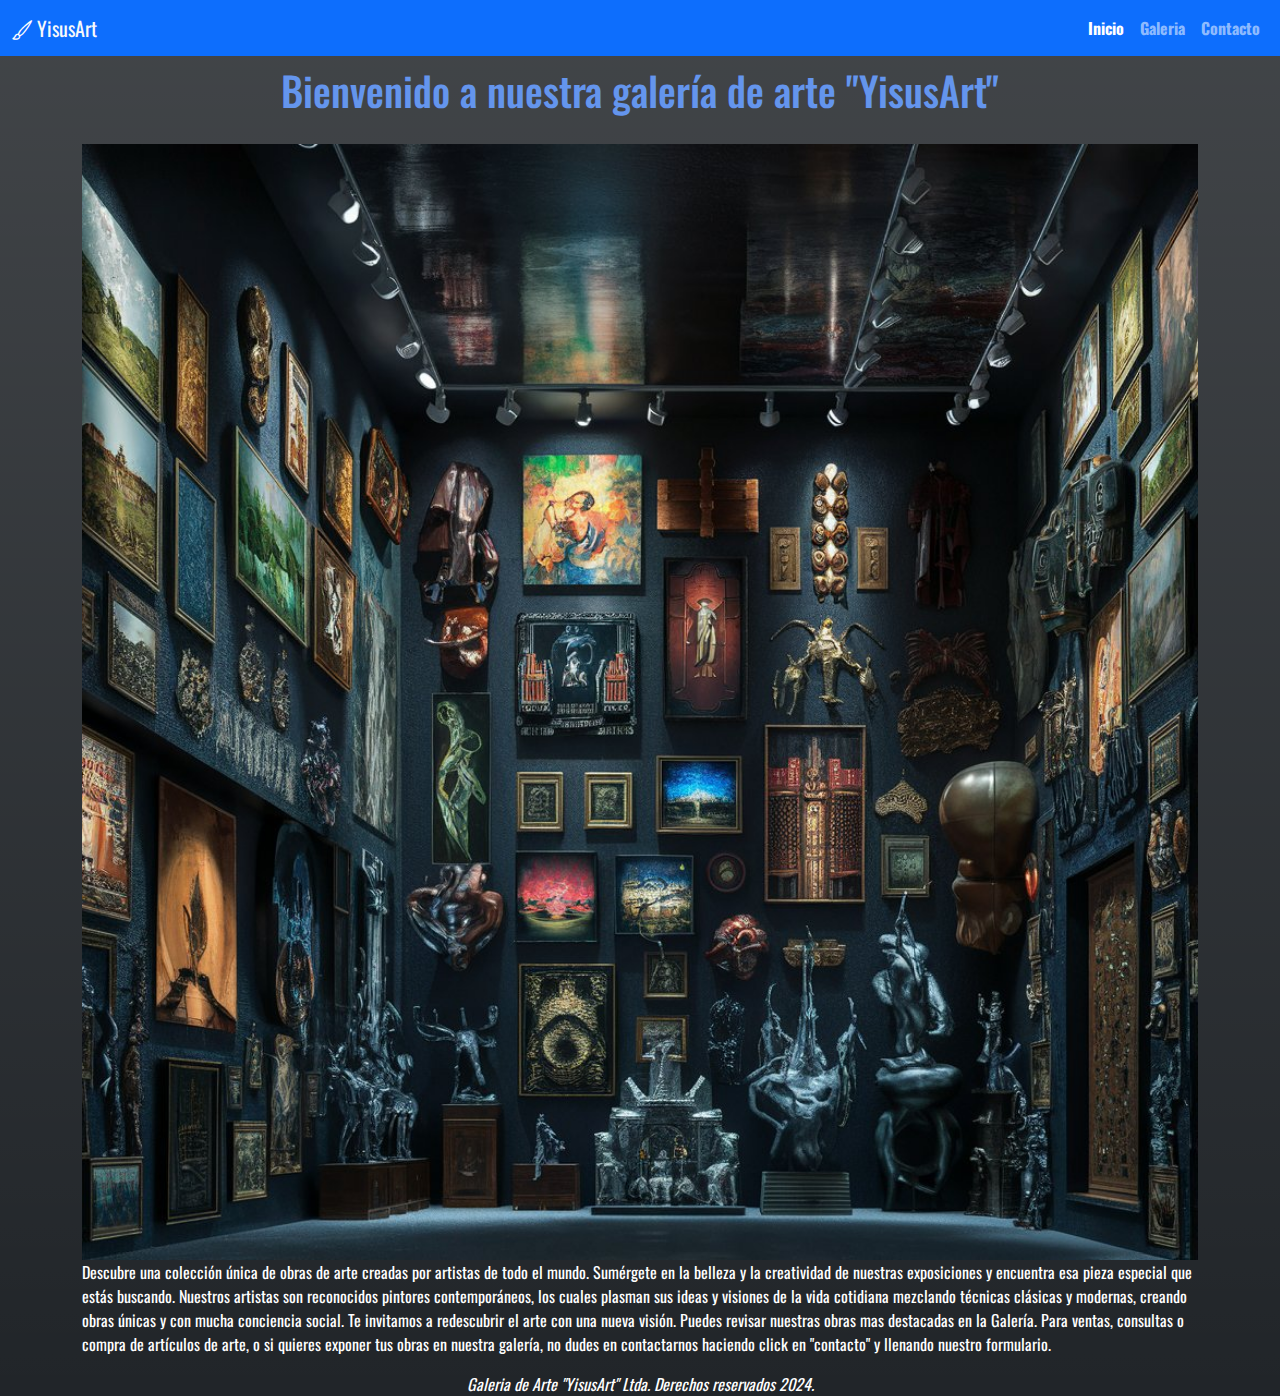
<file: index.html>
<!DOCTYPE html>
<html lang="es">
<head>
    <meta charset="UTF-8">
    <meta name="viewport" content="width=device-width, initial-scale=1">
    <title>Galería de Arte "YisusArt"</title>
    <link href="https://cdn.jsdelivr.net/npm/bootstrap@5.3.3/dist/css/bootstrap.min.css" rel="stylesheet" integrity="sha384-QWTKZyjpPEjISv5WaRU9OFeRpok6YctnYmDr5pNlyT2bRjXh0JMhjY6hW+ALEwIH" crossorigin="anonymous">
    <link rel="stylesheet" href="https://cdn.jsdelivr.net/npm/bootstrap-icons@1.11.3/font/bootstrap-icons.min.css">
    <link rel="stylesheet" href="styles.css">
    <link rel="preconnect" href="https://fonts.googleapis.com">
    <link rel="preconnect" href="https://fonts.gstatic.com" crossorigin>
    <link href="https://fonts.googleapis.com/css2?family=Oswald:wght@200..700&display=swap" rel="stylesheet">
</head>
<body class="bg-dark bg-gradient text-white">
<header class="bg-primary">
    <!-- Navbar -->
    <nav class="navbar navbar-expand-lg navbar-dark justify-content-center">
        <div class="container-fluid">
            <a class="navbar-brand navbar-dark" href="index.html">
                <i class="bi bi-brush"></i>
                <span class="text-light">YisusArt</span>
            </a>
            <button class="navbar-toggler" type="button" data-bs-toggle="collapse" data-bs-target="#menu" aria-controls="menu" aria-expanded="false" aria-label="Toggle navigation">
                <span class="navbar-toggler-icon"></span>
            </button>
            <!-- Menú -->
            <div class="collapse navbar-collapse" id="menu">
                <ul class="navbar-nav ms-auto">
                    <li class="nav-item">
                        <a class="nav-link active" aria-current="page" href="index.html">Inicio</a>
                    </li>

                    <li class="nav-item">
                        <a class="nav-link" href="galeria.html">Galeria</a>
                    </li>

                    <li class="nav-item">
                        <a class="nav-link" href="contacto.html">Contacto</a>
                    </li>
                </ul>
            </div>

        </div>
    </nav>
</header>
<div class="container justify-content-center">
    <div class="row">
        <div class="col">
            <h1 id="h1_inicio">Bienvenido a nuestra galería de arte "YisusArt"</h1>
        </div>
    </div>
<div class="row">
    <div class="col carousel-principal">
        <div id="carouselExampleAutoplaying" class="carousel slide" data-bs-ride="carousel">
            <div class="carousel-inner">
                <div class="carousel-item active">
                    <img src="imagenes/galeria.jpg" class="d-block w-100" alt="Imagen 1">
                </div>
                <div class="carousel-item">
                    <img src="imagenes/imagen1.jpg" class="d-block w-100" alt="Imagen 2">
                </div>
                <div class="carousel-item">
                    <img src="imagenes/imagen2.jpg" class="d-block w-100" alt="Imagen 3">
                </div>
                <div class="carousel-item">
                    <img src="imagenes/imagen3.jpg" class="d-block w-100" alt="Imagen 4">
                </div>
                <div class="carousel-item">
                    <img src="imagenes/imagen4.jpg" class="d-block w-100" alt="Imagen 5">
                </div>
            </div>
        </div>
    </div>
</div>
<div class="row">
    <div class="col">
        <p class="text-white">Descubre una colección única de obras de arte creadas por artistas de todo el mundo. Sumérgete en la belleza y la creatividad de nuestras exposiciones y encuentra esa pieza especial que estás buscando. Nuestros artistas son reconocidos pintores contemporáneos, los cuales plasman sus ideas y visiones de la vida cotidiana mezclando técnicas clásicas y modernas, creando obras únicas y con mucha conciencia social. Te invitamos a redescubrir el arte con una nueva visión. Puedes revisar nuestras obras mas destacadas en la Galería. Para ventas, consultas o compra de artículos de arte, o si quieres exponer tus obras en nuestra galería, no dudes en contactarnos haciendo click en "contacto" y llenando nuestro formulario.
        </p>
    </div>
</div>
</div>
<script src="https://cdn.jsdelivr.net/npm/@popperjs/core@2.11.8/dist/umd/popper.min.js" integrity="sha384-I7E8VVD/ismYTF4hNIPjVp/Zjvgyol6VFvRkX/vR+Vc4jQkC+hVqc2pM8ODewa9r" crossorigin="anonymous"></script>
<script src="https://cdn.jsdelivr.net/npm/bootstrap@5.3.2/dist/js/bootstrap.min.js" integrity="sha384-BBtl+eGJRgqQAUMxJ7pMwbEyER4l1g+O15P+16Ep7Q9Q+zqX6gSbd85u4mG4QzX+" crossorigin="anonymous"></script>
<script src="scripts.js"></script>
</body>
<footer style="font-style: italic; text-align: center">Galeria de Arte "YisusArt" Ltda. Derechos reservados 2024.</footer>
</html>
</file>
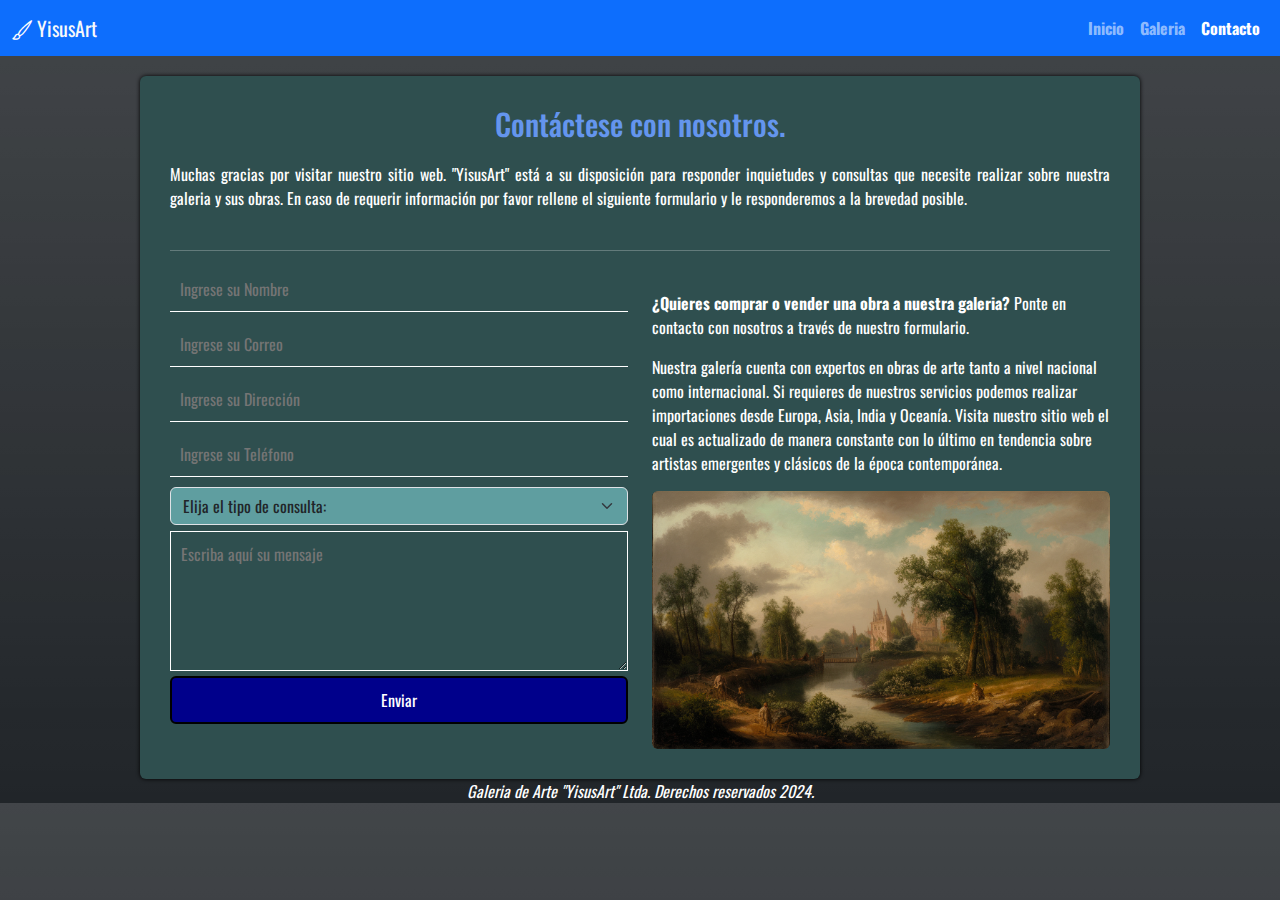
<file: contacto.html>
<!DOCTYPE html>
<html lang="es">
<head>
    <meta charset="UTF-8">
    <meta name="viewport" content="width=device-width, initial-scale=1">
    <title>Galería de Arte "YisusArt"</title>
    <link href="https://cdn.jsdelivr.net/npm/bootstrap@5.3.3/dist/css/bootstrap.min.css" rel="stylesheet" integrity="sha384-QWTKZyjpPEjISv5WaRU9OFeRpok6YctnYmDr5pNlyT2bRjXh0JMhjY6hW+ALEwIH" crossorigin="anonymous">
    <link rel="stylesheet" href="https://cdn.jsdelivr.net/npm/bootstrap-icons@1.11.3/font/bootstrap-icons.min.css">
    <link rel="stylesheet" href="styles.css">
    <link rel="preconnect" href="https://fonts.googleapis.com">
    <link rel="preconnect" href="https://fonts.gstatic.com" crossorigin>
    <link href="https://fonts.googleapis.com/css2?family=Oswald:wght@200..700&display=swap" rel="stylesheet">
</head>
<body class="bg-dark bg-gradient text-white">
<header class="bg-primary">
    <!-- Navbar -->
    <nav class="navbar navbar-expand-md navbar-dark">
        <div class="container-fluid">
            <a class="navbar-brand navbar-dark" href="index.html">
                <i class="bi bi-brush"></i>
                <span class="text-light">YisusArt</span>
            </a>
            <button class="navbar-toggler" type="button" data-bs-toggle="collapse" data-bs-target="#menu" aria-controls="menu" aria-expanded="false" aria-label="Toggle navigation">
                <span class="navbar-toggler-icon"></span>
            </button>
            <!-- Menú -->
            <div class="collapse navbar-collapse" id="menu">
                <ul class="navbar-nav ms-auto">
                    <li class="nav-item">
                        <a class="nav-link" aria-current="page" href="index.html">Inicio</a>
                    </li>
                    <li class="nav-item">
                        <a class="nav-link" href="galeria.html">Galeria</a>
                    </li>
                    <li class="nav-item">
                        <a class="nav-link active" href="contacto.html">Contacto</a>
                    </li>
                </ul>
            </div>
        </div>
    </nav>
</header>
<!-- Formulario -->
<div class="container-form">
    <form action="https://formsubmit.co/jesus.flores.ci@gmail.com" method="POST">
        <h2>Contáctese con nosotros.</h2>
        <p class="contactenos">Muchas gracias por visitar nuestro sitio web. "YisusArt" está a su disposición para responder inquietudes y consultas que necesite
        realizar sobre nuestra galeria y sus obras. En caso de requerir información por favor rellene el siguiente formulario y le responderemos
        a la brevedad posible.</p>
        <hr>
        <div class="row">
            <div class="col-xs-12 col-sm-6 col-md-6 col-lg-6">
                <input type="text" name="Nombre" placeholder="Ingrese su Nombre" required>

                <input type="email" name="Correo" placeholder="Ingrese su Correo" required>

                <input type="text" name="Direccion" placeholder="Ingrese su Dirección" required>

                <input type="tel" name="Telefono" placeholder="Ingrese su Teléfono" required>

                <select class="form-select" name="Tipo de consulta" aria-label="Menu Seleccion">
                    <option selected>Elija el tipo de consulta: </option>
                    <option value="Compra">Compra</option>
                    <option value="Venta">Venta</option>
                    <option value="Consultas">Consultas</option>
                    <option value="Reclamos/Sugerencias">Reclamos y Sugerencias</option>
                </select>
                <textarea name="mensaje" placeholder="Escriba aquí su mensaje" required></textarea>

                <input type="submit" value="Enviar" id="boton">
            </div>
            <div class="col-xs-12 col-sm-6 col-md-6 col-lg-6">
                <br>
                <p>
                    <strong>¿Quieres comprar o vender una obra a nuestra galeria?</strong> Ponte en contacto con nosotros a través de nuestro formulario.
                </p>

                <p>Nuestra galería cuenta con expertos en obras de arte tanto a nivel nacional como internacional. Si requieres de nuestros servicios podemos realizar importaciones
                desde Europa, Asia, India y Oceanía. Visita nuestro sitio web el cual es actualizado de manera constante con lo último en tendencia sobre artistas emergentes
                y clásicos de la época contemporánea.</p>

                <img src="imagenes/contacto-form.png" class="img-fluid rounded" alt="Imagen Formulario">
            </div>
        </div>
    </form>
</div>
<script src="https://cdn.jsdelivr.net/npm/@popperjs/core@2.11.8/dist/umd/popper.min.js" integrity="sha384-I7E8VVD/ismYTF4hNIPjVp/Zjvgyol6VFvRkX/vR+Vc4jQkC+hVqc2pM8ODewa9r" crossorigin="anonymous"></script>
<script src="https://cdn.jsdelivr.net/npm/bootstrap@5.3.2/dist/js/bootstrap.min.js" integrity="sha384-BBtl+eGJRgqQAUMxJ7pMwbEyER4l1g+O15P+16Ep7Q9Q+zqX6gSbd85u4mG4QzX+" crossorigin="anonymous"></script>
<script src="scripts.js"></script>
</body>
<footer style="font-style: italic; text-align: center">Galeria de Arte "YisusArt" Ltda. Derechos reservados 2024.</footer>
</html>
</file>
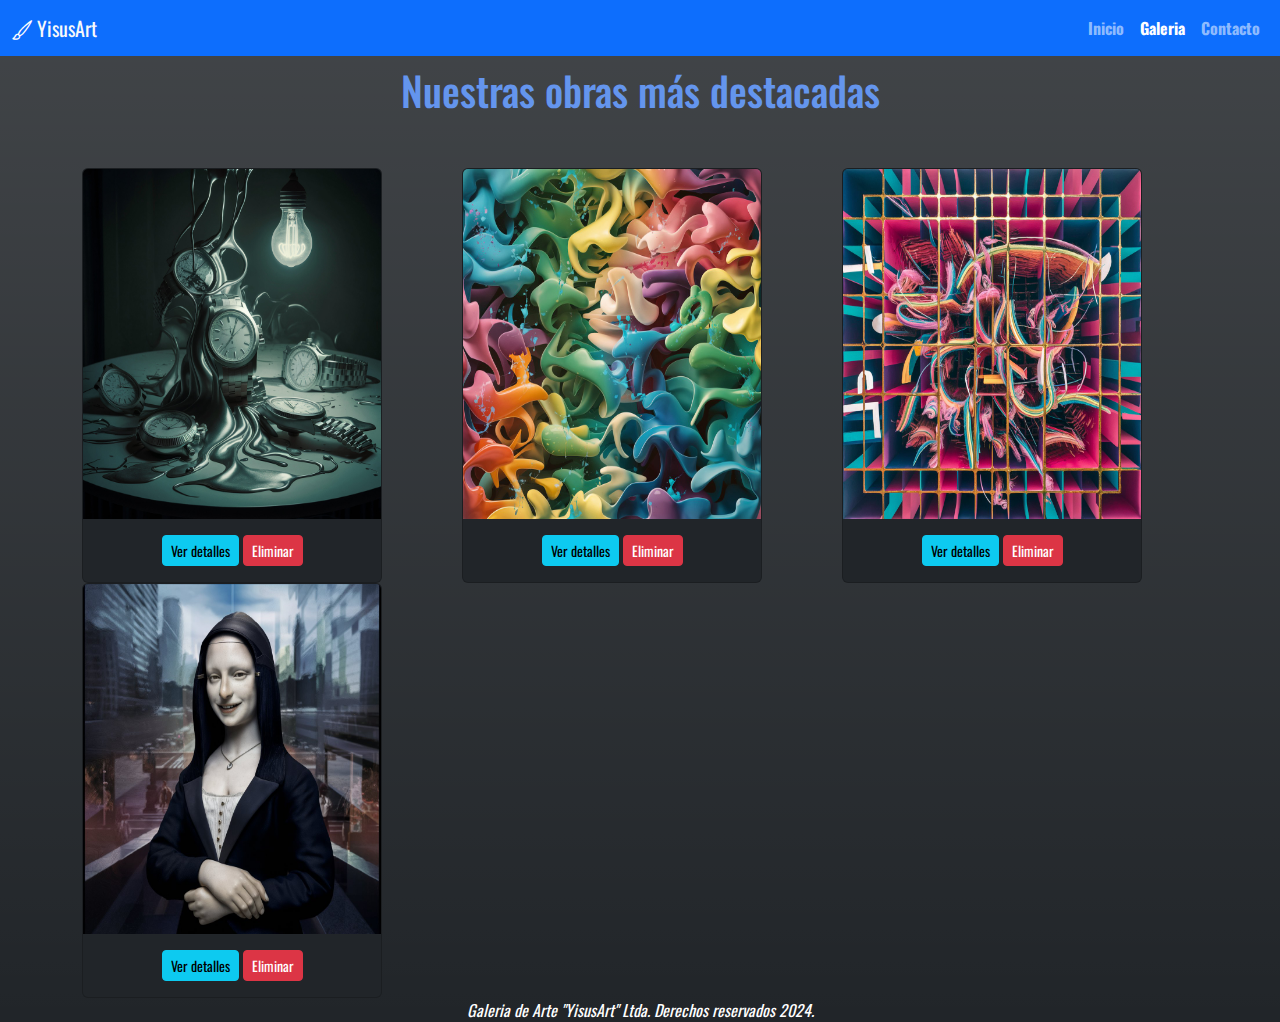
<file: galeria.html>
<!DOCTYPE html>
<html lang="es">
<head>
    <meta charset="UTF-8">
    <meta name="viewport" content="width=device-width, initial-scale=1">
    <title>Galería de Arte "YisusArt"</title>
    <link href="https://cdn.jsdelivr.net/npm/bootstrap@5.3.3/dist/css/bootstrap.min.css" rel="stylesheet" integrity="sha384-QWTKZyjpPEjISv5WaRU9OFeRpok6YctnYmDr5pNlyT2bRjXh0JMhjY6hW+ALEwIH" crossorigin="anonymous">
    <link rel="stylesheet" href="https://cdn.jsdelivr.net/npm/bootstrap-icons@1.11.3/font/bootstrap-icons.min.css">
    <link rel="stylesheet" href="styles.css">
    <link rel="preconnect" href="https://fonts.googleapis.com">
    <link rel="preconnect" href="https://fonts.gstatic.com" crossorigin>
    <link href="https://fonts.googleapis.com/css2?family=Oswald:wght@200..700&display=swap" rel="stylesheet">
</head>
<body class="bg-dark bg-gradient text-white">
<!-- Menú Header -->
<header class="bg-primary">
    <!-- Navbar -->
    <nav class="navbar navbar-expand-md navbar-dark">
        <div class="container-fluid">
            <a class="navbar-brand navbar-dark" href="index.html">
                <i class="bi bi-brush"></i>
                <span class="text-light">YisusArt</span>
            </a>
            <button class="navbar-toggler" type="button" data-bs-toggle="collapse" data-bs-target="#menu" aria-controls="menu" aria-expanded="false" aria-label="Toggle navigation">
                <span class="navbar-toggler-icon"></span>
            </button>
            <!-- Menú -->
            <div class="collapse navbar-collapse" id="menu">
                <ul class="navbar-nav ms-auto">
                    <li class="nav-item">
                        <a class="nav-link" aria-current="page" href="index.html">Inicio</a>
                    </li>
                    <li class="nav-item">
                        <a class="nav-link active" href="galeria.html">Galeria</a>
                    </li>
                    <li class="nav-item">
                        <a class="nav-link" href="contacto.html">Contacto</a>
                    </li>
                </ul>
            </div>
        </div>
    </nav>
</header>
<div class="container">
    <!-- Titulo Galeria (1ra fila) -->
    <div class="row">
        <div class="col">
            <h1>Nuestras obras más destacadas</h1>
            <br>
        </div>
    </div>
    <!-- Contenido Galeria (2da fila) -->
    <div class="row">
        <!-- Columna 1 -->
        <div class="col">
            <div class="card bg-dark text-white" style="width: 300px">
                <a href="imagenes/imagen1.jpg" target="_blank"><img alt="Relojes derretidos" src="imagenes/imagen1.jpg" class="card-img-top" width="450" height="350"></a>
                <div class="card-body text-center">
                    <!-- <h5 class="card-title">"Flujo de tiempo" por Seth Harrison.</h5>
                    <p class="card-text">En nueva y moderna versión de la clásica obra de Salvador Dali nos muestra una metáfora de como el tiempo se nos puede ir entre los dedos como si fuera agua.</p> -->
                    <button class="btn btn-info btn-sm view-details" titulo="Flujo de tiempo" artista="Seth Harrison" descripcion="En nueva y moderna versión de la clásica obra de Salvador Dali nos muestra una metáfora de como el tiempo se nos puede ir entre los dedos como si fuera agua.">Ver detalles</button>
                    <button class="btn btn-danger btn-sm delete-image">Eliminar</button>
                </div>
            </div>
        </div>
        <!-- Columna 2 -->
        <div class="col">
            <div class="card bg-dark text-white" style="width: 300px">
                <a href="imagenes/imagen2.jpg" target="_blank"><img alt="Color Splash" src="imagenes/imagen2.jpg" class="card-img-top" width="450" height="350"></a>
                <div class="card-body text-center">
                    <!-- <h5 class="card-title">"Color Splash" por Roman Osbourne.</h5> -->
                    <!-- <p class="card-text">Una combinación de colores y estilos donde el autor expresa como la vida nos puede salpicar de distintas formas, ya sea con alegría, tristeza, amargura o con las clásicas sorpresas que a todos nos gustan.</p> -->
                    <button class="btn btn-info btn-sm view-details" titulo="Color Splash" artista="Roman Osbourne" descripcion="Una combinación de colores y estilos donde el autor expresa como la vida nos puede salpicar de distintas formas, ya sea con alegría, tristeza, amargura o con las clásicas sorpresas que a todos nos gustan.">Ver detalles</button>
                    <button class="btn btn-danger btn-sm delete-image">Eliminar</button>
                </div>
            </div>
        </div>
        <!-- Columna 3 -->
        <div class="col">
            <div class="card bg-dark text-white" style="width: 300px">
                <a href="imagenes/imagen3.jpg" target="_blank"><img alt="Obra de Arte 3" src="imagenes/imagen3.jpg" class="card-img-top" width="450" height="350"></a>
                <div class="card-body text-center">
                    <!-- <h5 class="card-title">"Explosión Quadcore" por Heytham Cougar.</h5>
                    <p class="card-text p-2">En esta obra moderna y abstracta el artista quiso reflejar algo que a muchos nos ha ocurrido más de una vez: tener la cabeza "llena de problemas". Los cuadros representan las prioridades de cada uno notando como hay cuadros o problemas con mayor importancia que otros, pero siempre dentro de un solo cuadro gigante: la vida misma.</p> -->
                    <button class="btn btn-info btn-sm view-details" titulo="Explosión Quadcore" artista="Heytham Cougar" descripcion="En esta obra moderna y abstracta el artista quiso reflejar algo que a muchos nos ha ocurrido más de una vez: tener la cabeza 'llena de problemas'. Los cuadros representan las prioridades de cada uno notando como hay cuadros o problemas con mayor importancia que otros, pero siempre dentro de un solo cuadro gigante: la vida misma.">Ver detalles</button>
                    <button class="btn btn-danger btn-sm delete-image">Eliminar</button>
                </div>
            </div>
        </div>
        <!-- Columna 4 -->
        <div class="col">
            <div class="card bg-dark text-white" style="width: 300px">
                <a href="imagenes/imagen4.jpg" target="_blank"><img alt="Obra de Arte 4" src="imagenes/imagen4.jpg" class="card-img-top" width="450" height="350"></a>
                <div class="card-body text-center">
                    <!-- <h5 class="card-title">"La nuova Gioconda" por Seth Harrison</h5>
                    <p class="card-text p-2">En esta nueva obra del reconocido pintor modernista, vemos a la clásica obra de Leonardo da Vinci en una época más reciente, lo cual nos deja como ejemplo el cómo habría sido esta obra maestra si su autor original hubiera nacido en el siglo XX.</p> -->
                    <button class="btn btn-info btn-sm view-details" titulo="La nuova Gioconda" artista="Seth Harrison" descripcion="En esta nueva obra del reconocido pintor modernista, vemos a la clásica obra de Leonardo da Vinci en una época más reciente, lo cual nos deja como ejemplo el cómo habría sido esta obra maestra si su autor original hubiera nacido en el siglo XX.">Ver detalles</button>
                    <button class="btn btn-danger btn-sm delete-image">Eliminar</button>
                </div>
            </div>
        </div>
    </div>
</div>

<!-- Modal -->
<div class="modal fade" id="modalDetalles" tabindex="-1" aria-labelledby="detailsModalLabel" aria-hidden="true">
    <div class="modal-dialog">
        <div class="modal-content bg-dark text-white">
            <div class="modal-header">
                <h5 class="modal-title" id="tituloModal"></h5>
                <button type="button" class="btn-close" data-bs-dismiss="modal" aria-label="Close"></button>
            </div>
            <div class="modal-body">
                <p><strong>Artista:</strong> <span id="artistaModal"></span></p>
                <p id="descripcionModal"></p>
            </div>
            <div class="modal-footer">
                <button type="button" class="btn btn-secondary" data-bs-dismiss="modal">Cerrar</button>
            </div>
        </div>
    </div>
</div>

<!-- Scripts Bootstrap -->
<script src="https://cdn.jsdelivr.net/npm/@popperjs/core@2.11.8/dist/umd/popper.min.js" integrity="sha384-I7E8VVD/ismYTF4hNIPjVp/Zjvgyol6VFvRkX/vR+Vc4jQkC+hVqc2pM8ODewa9r" crossorigin="anonymous"></script>
<script src="https://cdn.jsdelivr.net/npm/bootstrap@5.3.2/dist/js/bootstrap.min.js" integrity="sha384-BBtl+eGJRgqQAUMxJ7pMwbEyER4l1g+O15P+16Ep7Q9Q+zqX6gSbd85u4mG4QzX+" crossorigin="anonymous"></script>
<script src="scripts.js"></script>
</body>
<!-- Contenido Pie de página -->
<footer style="font-style: italic; text-align: center">Galeria de Arte "YisusArt" Ltda. Derechos reservados 2024.</footer>
</html>
</file>
<file: styles.css>
body {
    font-family: "Oswald", sans-serif;
}

#h1_inicio {
    text-align: center;
}

.nav-link.active {
    color: whitesmoke;
    font-weight: bolder;
}
.nav-link {
    font-weight: bold;
}

a.nav-link:hover {
    color: cornflowerblue;
}

form {
    margin: auto;
    background-color: darkslategray;
    max-width: 1000px;
    padding: 30px;
    margin-top: 20px;
    box-shadow: 0px 0px 4px black;
    border-radius: 6px;
    box-sizing: border-box;
}

h2 {
    color: cornflowerblue;
    text-align: center;
    margin: 0;
    font-size: 30px;
    margin-bottom: 20px;
}

h1 {
    color: cornflowerblue;
    text-align: center;
    margin: 0;
    margin-bottom: 20px;
    padding: 10px;
}

.card-text {
    color: cadetblue;
    text-align: center;
    margin: 0;
    font-size: 15px;
    margin-bottom: 20px;
}

.contactenos {
    text-align: justify;
    margin-bottom: 40px;
}

input, textarea, option {
    font-size: 16px;
    background-color: darkslategray;
    color: white;
    width: 100%;
    border: none;
    border-bottom: 1px solid white;
    margin-bottom: 10px;
    outline: none;
    padding: 10px;
}

select, .form-select {
    background-color: cadetblue;
    margin-bottom: 6px;
}

textarea {
    min-height: 140px;
    max-height: 200px;
    max-width: 100%;
    border: 1px solid white;
    margin: auto;
}

#boton {
    background-color: darkblue;
    border-radius: 6px;
    border: 2px solid black;
    color: white;
    cursor: pointer;
    font-size: 16px;
    width: 100%;
}

#boton:hover {
    background-color: cornflowerblue;
}
</file>
